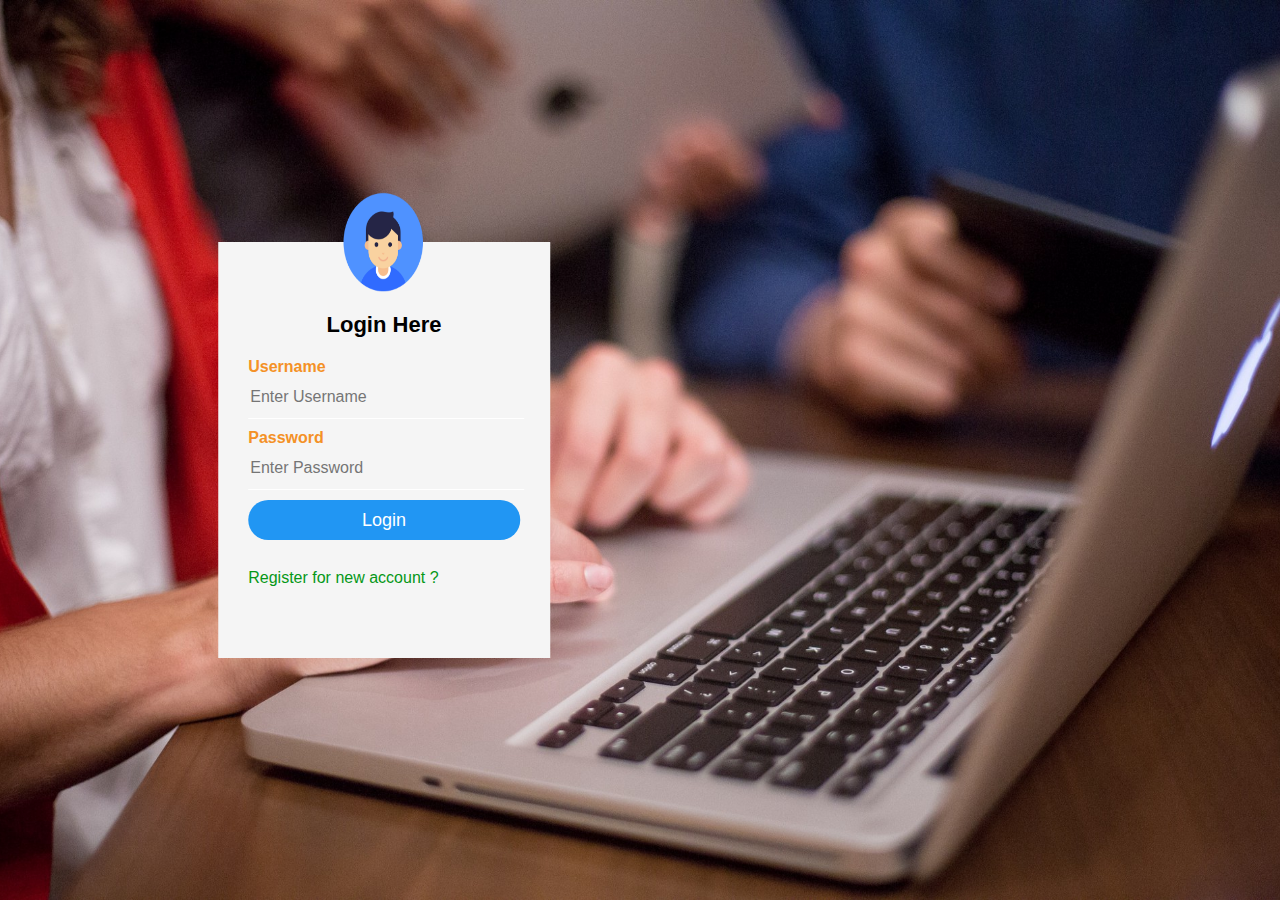
<file: projectOne/cc/index.html>
<!DOCTYPE html>
<head>
<title>Login Form</title>
<link rel="stylesheet" type="text/css" href="style.css">
    </head>
    

<body>


    <div class="box">

    <img src="user.png" class="user">

        <h1>Login Here</h1>

        <form name="myform"  action="login.php" method="POST" >

            <p>Username</p>
            <input type="text" name="uname" placeholder="Enter Username " required="">

            <p>Password</p>
            <input type="password" name="upswd" placeholder="Enter Password" required="">


            <input type="submit" name="" value="Login">

            <br><br>
            <a href="register.html">Register for new account ?</a>

        </form>
        
    </div>

    

</body>
</html>
</file>
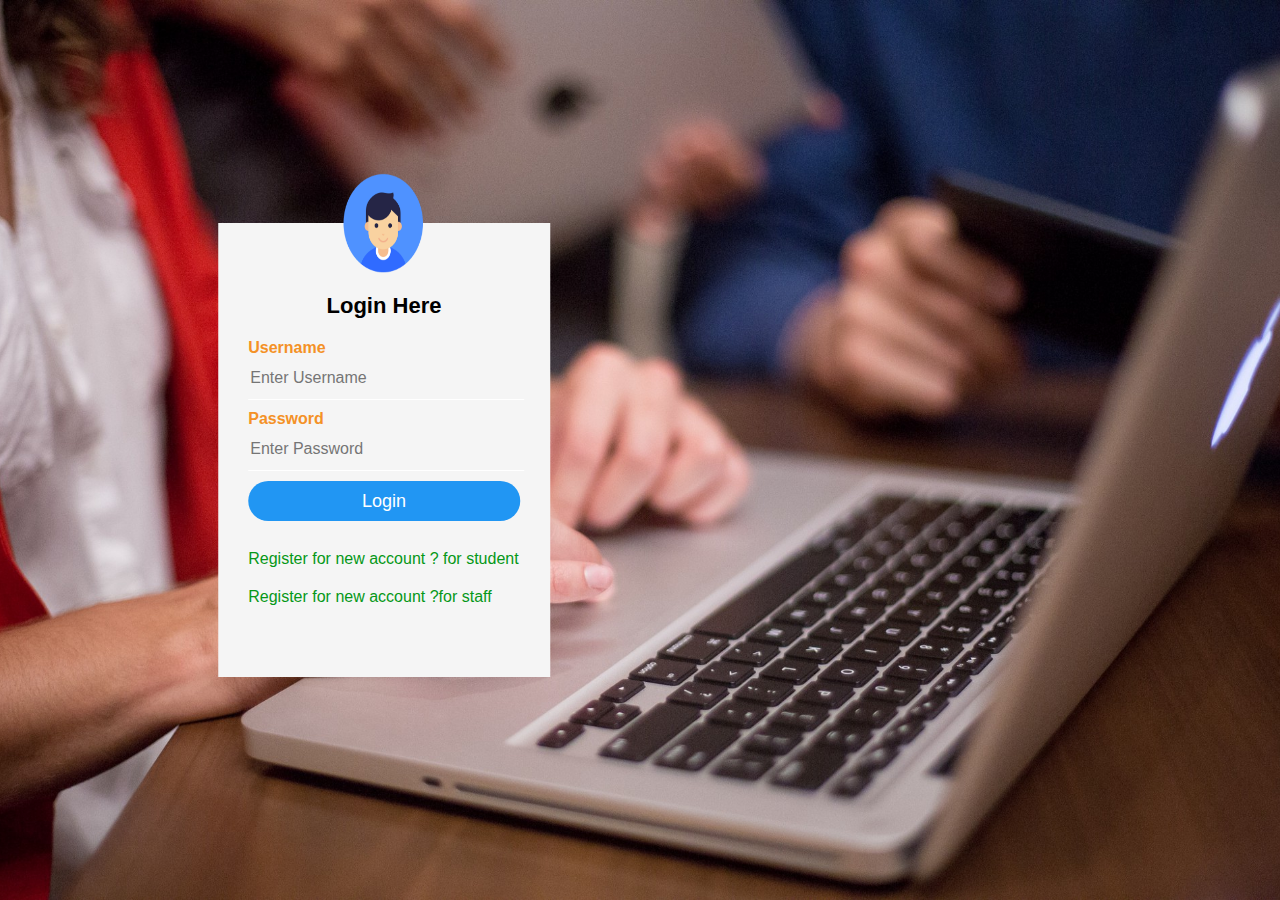
<file: projectOne/login/index.html>
<!DOCTYPE html>
<head>
<title>Login Form Design</title>
<link rel="stylesheet" type="text/css" href="style.css">
    </head>
    

<body>


    <div class="box">

    <img src="user.png" class="user">

        <h1>Login Here</h1>

        <form name="myform"  action="index.php" method="POST" >

            <p>Username</p>
            <input type="text" name="uname" placeholder="Enter Username " required="">

            <p>Password</p>
            <input type="password" name="upswd" placeholder="Enter Password" required="">


            <input type="submit" name="login" value="Login">

            <br><br>
            <a href="./registerstudent.html">Register for new account ? for student</a>
            <br><br>
            <a href="./registerstaff.html">Register for new account ?for staff</a>

        </form>
        
    </div>

    

</body>
</html>
</file>
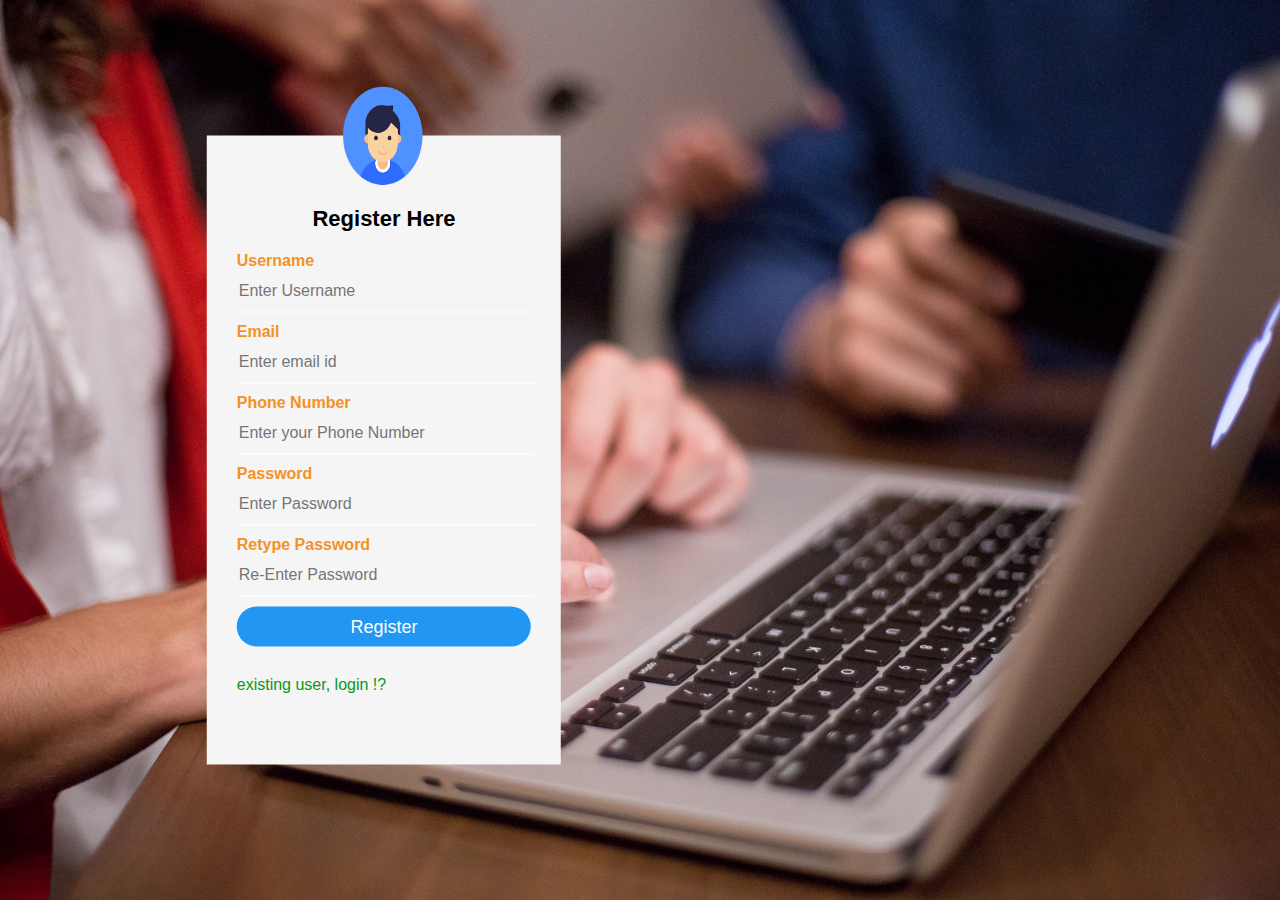
<file: projectOne/cc/register.html>
<!DOCTYPE html>
<head>
<title>Register Form</title>
    <link rel="stylesheet" type="text/css" href="style.css">

<body>

    <div class="box">
    <img src="user.png" class="user">

        <h1>Register Here</h1>

        <form name="myform2" action="register.php" method="get">

            <p>Username</p>
            <input type="text" name="uname" placeholder="Enter Username" required="">

            <p>Email</p>
            <input type="Email" name="email" placeholder="Enter email id" required="">

            <p>Phone Number</p>
            <input type="text" name="phone" placeholder="Enter your Phone Number" required="">

            <p>Password</p>
            <input type="password" name="password" placeholder="Enter Password" required="">

            <p>Retype Password</p>
            <input type="password" name="repassword" placeholder="Re-Enter Password" required="">

            <input type="submit" name="submit" value="Register">

            <br><br>
            <a href="index.html">existing user, login !?</a>
        </form>
        
    </div>

</body>
</head>
</html>
</file>
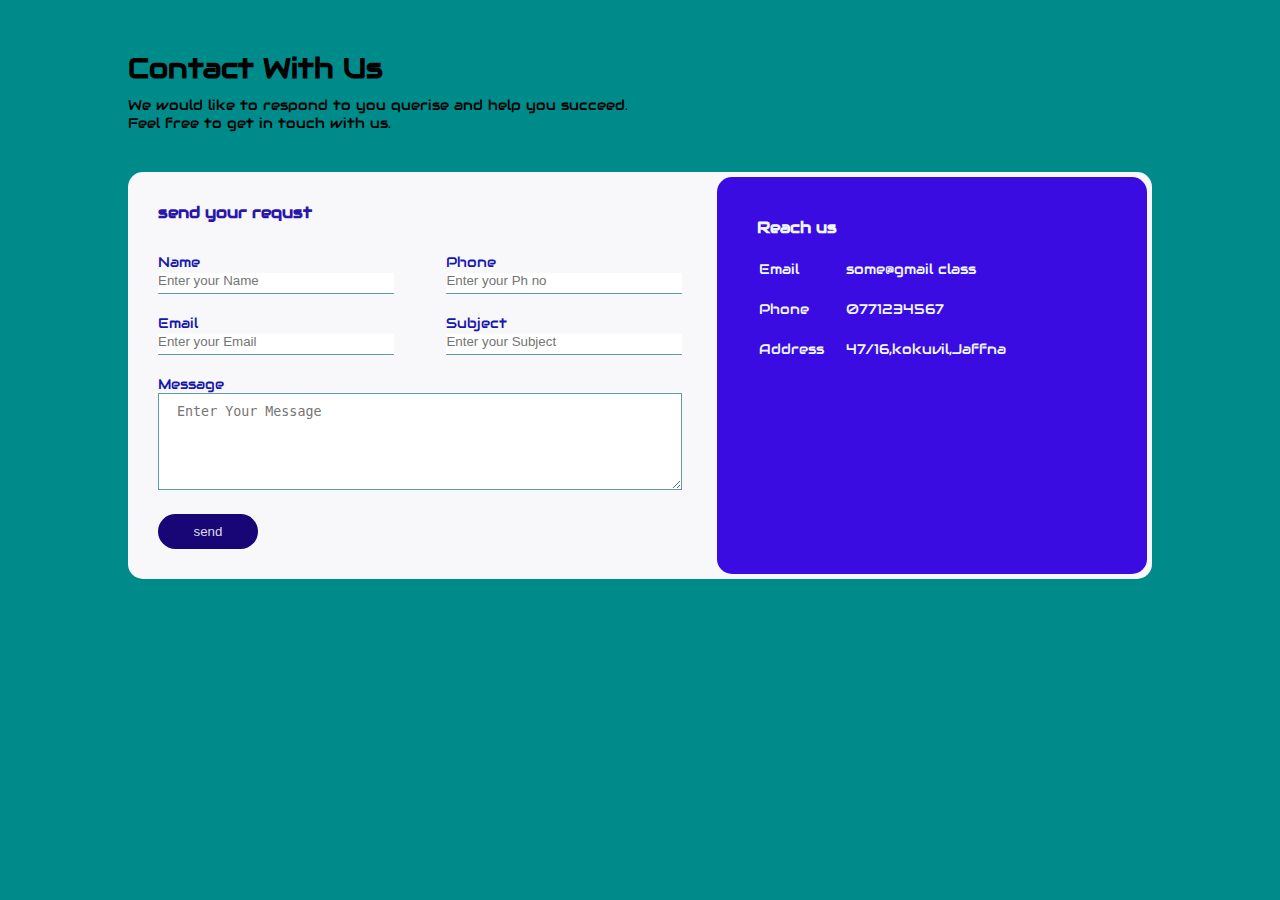
<file: projectOne/contact us/contact.html>
<!DOCTYPE html>
<html>
    <head>
    <!-- css styl link --------------------------------------------------------------->
      <meta charset="UTF-8">
      <title>Contact Us</title>
      <link rel="stylesheet" href="contact.css">
    <!--  fonts styl link  ----------------------------------------------------------->
      <link rel="stylesheet" href="https://fonts.googleapis.com/css?family=Audiowide">
<style>
body {
  font-family: "Audiowide", sans-serif;
}
</style>
      
    </head>
<!-- my body----------------------------------------------------------------------------->
    <body>
     <div id="container">
        <h1 >Contact With Us</h1>
        <p>We would like to respond to you querise and help you succeed. <br> Feel free to get in touch with us.</p>
        
        <div class="contact-box " style="border-radius: 15px;">
          <div id="contact-left">
            <h3>send your requst</h3>

            <form >
              <div class="input-row">
                <div class="input-group">
                   <label>Name</label>
                   <input type="text" placeholder="Enter your Name">
                </div>
                <div class="input-group">
                  <label>Phone</label>
                  <input type="text" placeholder="Enter your Ph no">
               </div>
               </div>
               <div class="input-row">
                <div class="input-group">
                   <label>Email</label>
                   <input type="text" placeholder="Enter your Email">
                </div>
                <div class="input-group">
                  <label>Subject</label>
                  <input type="text" placeholder="Enter your Subject ">
               </div>
               </div>

               <label >Message</label>
               <textarea  rows="5" placeholder=" Enter Your Message"></textarea>
               <button type="submit">send</button>
              </form>

          </div>
            <div id="contact-right">
              <div class="input-group">
                 
        
              <h3>Reach us </h3>
               <table>
                <tr>
                  <td>Email</td>
                  <td>some@gmail class</gmail></td>
                </tr>

                <tr>
                  <td>Phone</td>
                  <td>0771234567</gmail></td>
                </tr>

                <tr>
                  <td>Address</td>
                  <td>47/16,kokuvil,Jaffna</gmail></td>
                </tr>
               </table>
              </div>

          </div>
        </div> 
     </div>
    </body>
</html>
</file>
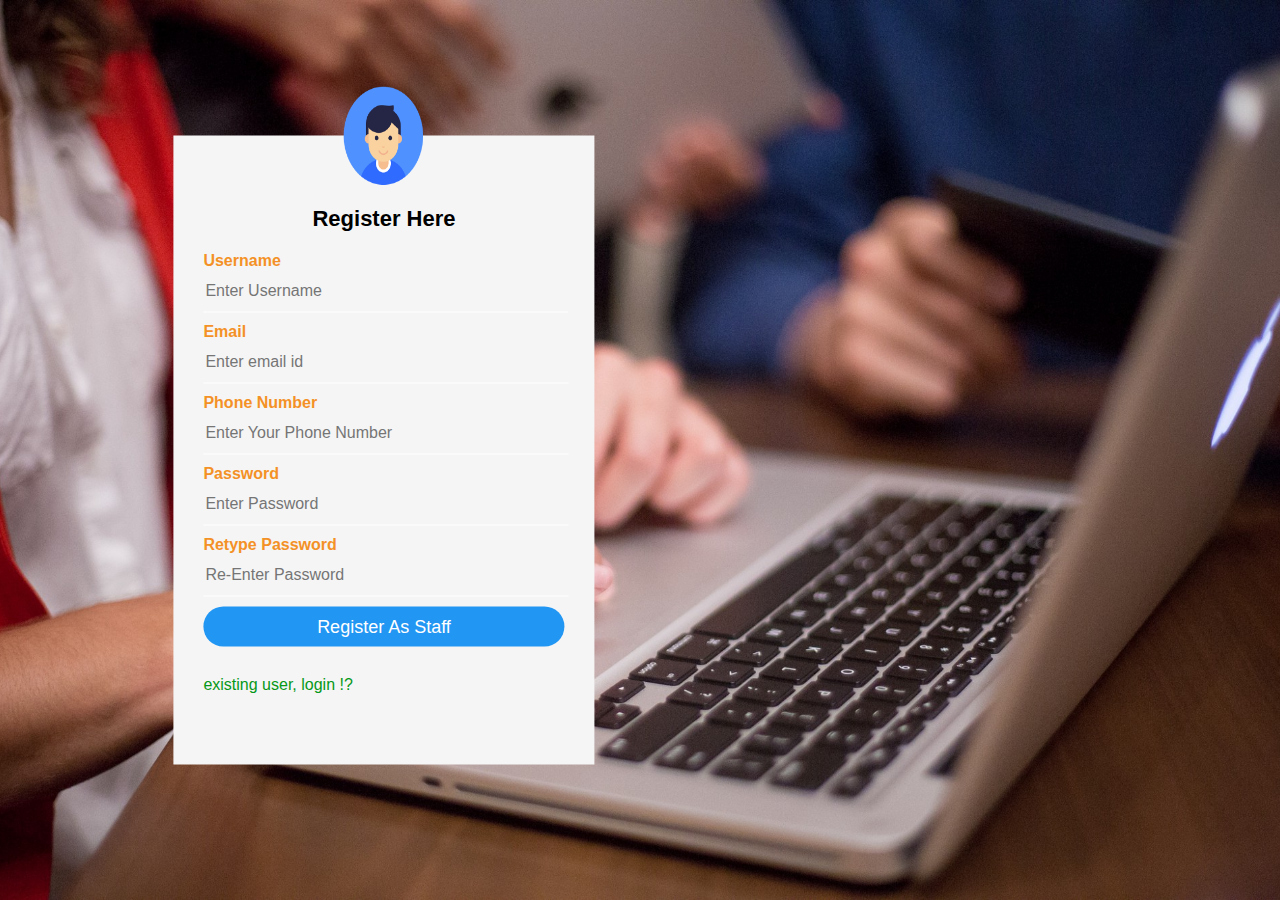
<file: projectOne/login/registerstaff.html>
<!DOCTYPE html>
<head>
<title>Register Form For Staff</title>
    <link rel="stylesheet" type="text/css" href="style.css">

<body>

    <div class="box">
    <img src="user.png" class="user">

        <h1>Register Here</h1>

        <form name="myform3" action="registerstaff.php" method="POST">

            <p>Username</p>
            <input type="text" name="uname2" placeholder="Enter Username" required="">

            <p>Email</p>
            <input type="Email" name="email2" placeholder="Enter email id" required="">

            <p>Phone Number</p>
            <input type="text" name="number2" placeholder="Enter Your Phone Number" required="">

            <p>Password</p>
            <input type="password" name="upswds1" placeholder="Enter Password" required="">

            <p>Retype Password</p>
            <input type="password" name="upswds2" placeholder="Re-Enter Password" required="">

            <input type="submit" name="" value="Register As Staff">

            <br><br>
            <a href="index.html">existing user, login !?</a>
        </form>
        
    </div>

</body>
</head>
</html>
</file>
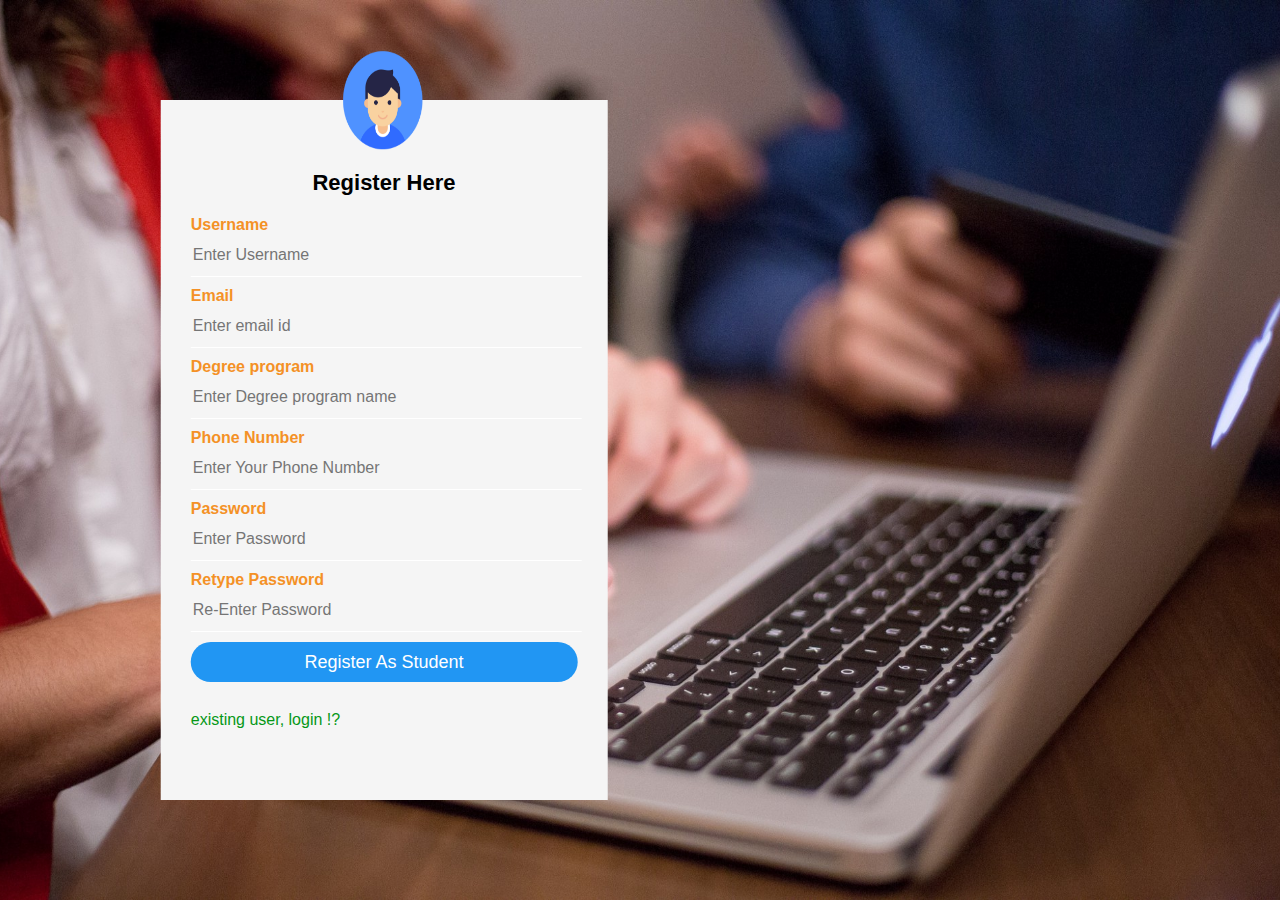
<file: projectOne/login/registerstudent.html>
<!DOCTYPE html>
<head>
<title>Register Form Student</title>
    <link rel="stylesheet" type="text/css" href="style.css">

<body>

    <div class="box">
    <img src="user.png" class="user">

        <h1>Register Here</h1>

        <form name="myform2" action="registerstudent.php" method="POST">

            <p>Username</p>
            <input type="text" name="uname1" placeholder="Enter Username" required="">

            <p>Email</p>
            <input type="Email" name="email" placeholder="Enter email id" required="">

            <p>Degree program</p>
            <input type="text" name="degree" placeholder="Enter Degree program name" required="">

            
            <p>Phone Number</p>
            <input type="text" name="number" placeholder="Enter Your Phone Number" required="">


            <p>Password</p>
            <input type="password" name="upswd1" placeholder="Enter Password" required="">

            <p>Retype Password</p>
            <input type="password" name="upswd2" placeholder="Re-Enter Password" required="">

            <input type="submit" name="" value="Register As Student">

            <br><br>
            <a href="index.html">existing user, login !?</a>
        </form>
        
    </div>

</body>
</head>
</html>
</file>
<file: projectOne/cc/style.css>
body{
    margin: 0;
    padding: 0;
    background: url(back.jpg)no-repeat center center fixed;
    -webkit-background-size: cover;
    -moz-background-size: cover;
    -o-background-size: cover;
    font-family: sans-serif;
}

.box{

 
    background: #f5f5f5;
    color: red;
    top: 50%;
    left: 30%;
    position: absolute;
    transform: translate(-50%,-50%);
    box-sizing: border-box;
    padding: 70px 30px;
}



.user{
    width: 100px;
    height: 100px;
    position: absolute;
    top: -50px;
    left: calc(50% - 50px);
}

h1{
    margin: 0;
    padding: 0 0 20px;
    text-align: center;
    font-size: 22px;
    color: black;
}

p{
    color: #f49126;
    margin: 0;
    padding: 0;
    font-weight: bold;
}

input{
    width: 100%;
    margin-bottom: 10px;
}

 input[type="text"], input[type="password"] ,input[type="email"]
{
    border: none;
    border-bottom: 1px solid #fff;
    background: transparent;
    outline: none;
    height: 40px;
    color: #673ab7;
    font-size: 16px;
}

input[type="submit"]
{
    border: none;
    outline: none;
    height: 40px;
    background: #2196f3;
    color: #fff;
    font-size: 18px;
    border-radius: 20px;

}


input[type="submit"]:hover
{
    cursor: pointer;
    background: #0097a7;
}

a
{
    text-decoration: none;
    font-size: 16px;
    line-height: 20px;
    color: #069818;
}


a:hover
{
    color: red;
}
</file>
<file: projectOne/login/style.css>
body{
    margin: 0;
    padding: 0;
    background: url(back.jpg)no-repeat center center fixed;
    -webkit-background-size: cover;
    -moz-background-size: cover;
    -o-background-size: cover;
    font-family: sans-serif;
}

.box{

 
    background: #f5f5f5;
    color: red;
    top: 50%;
    left: 30%;
    position: absolute;
    transform: translate(-50%,-50%);
    box-sizing: border-box;
    padding: 70px 30px;
}



.user{
    width: 100px;
    height: 100px;
    position: absolute;
    top: -50px;
    left: calc(50% - 50px);
}

h1{
    margin: 0;
    padding: 0 0 20px;
    text-align: center;
    font-size: 22px;
    color: black;
}

p{
    color: #f49126;
    margin: 0;
    padding: 0;
    font-weight: bold;
}

input{
    width: 100%;
    margin-bottom: 10px;
}

 input[type="text"], input[type="password"] ,input[type="email"]
{
    border: none;
    border-bottom: 1px solid #fff;
    background: transparent;
    outline: none;
    height: 40px;
    color: #673ab7;
    font-size: 16px;
}

input[type="submit"]
{
    border: none;
    outline: none;
    height: 40px;
    background: #2196f3;
    color: #fff;
    font-size: 18px;
    border-radius: 20px;

}


input[type="submit"]:hover
{
    cursor: pointer;
    background: #0097a7;
}

a
{
    text-decoration: none;
    font-size: 16px;
    line-height: 20px;
    color: #069818;
}


a:hover
{
    color: red;
}
</file>
<file: projectOne/contact us/contact.css>
*{
    margin: 0;
    padding: 0;
 }

 body{
background:#008B8B;
font-size: 14px;

 }

#container{
    width: 80%;
    margin: 50px auto;
   }

.contact-box{
    background: rgb(248, 248, 251);
    display: flex;
    
    
}

#contact-left{
    flex-basis: 60%;
    padding: 30px;
}

#contact-right{
    flex-basis: 40%;
    padding: 40px  ;
    background: #3a0ce2;
    color: aliceblue;
    border-radius: 15px;
    margin: 5px;
}

h1{
    margin-bottom: 10px;
}

#container p{
    margin-bottom: 40px;
}

.input-row{
    display: flex;
    justify-content: space-between ;
    margin-bottom: 20px;
}

.input-row .input-group {
 flex-basis: 45%;
}

input{
    width: 100%;
    border: none;
    border-bottom: 1px solid cadetblue;
    outline: none;
    padding-bottom: 5px;
}

textarea{
    width: 100%;
    border:  1px solid cadetblue;
    outline: none;
    padding: 10px;
    box-sizing: border-box;
}
 
label{
    margin-bottom: 6px;
    display: black;
    color: rgb(23, 23, 173);
}

button{
 background: rgb(24, 6, 118);
 width: 100px;
 border: none;
 outline: none;
 color: rgb(220, 219, 231);
 height: 35px;
 border-radius: 30px;
 margin-top: 20px;
 box-shadow: 0px 5px 15px 0px rgba(28, 0, 181, 0,3) ;
}

#contact-left h3{
    color:rgb(42, 23, 169);
    font-weight: 600;
    margin-bottom: 30px;
}

#contact-left h3{
    
    font-weight: 600;
    margin-bottom: 30px;
}

tr td{
    padding-right: 20px;
}

tr td{
padding-top: 20px;
}
</file>
